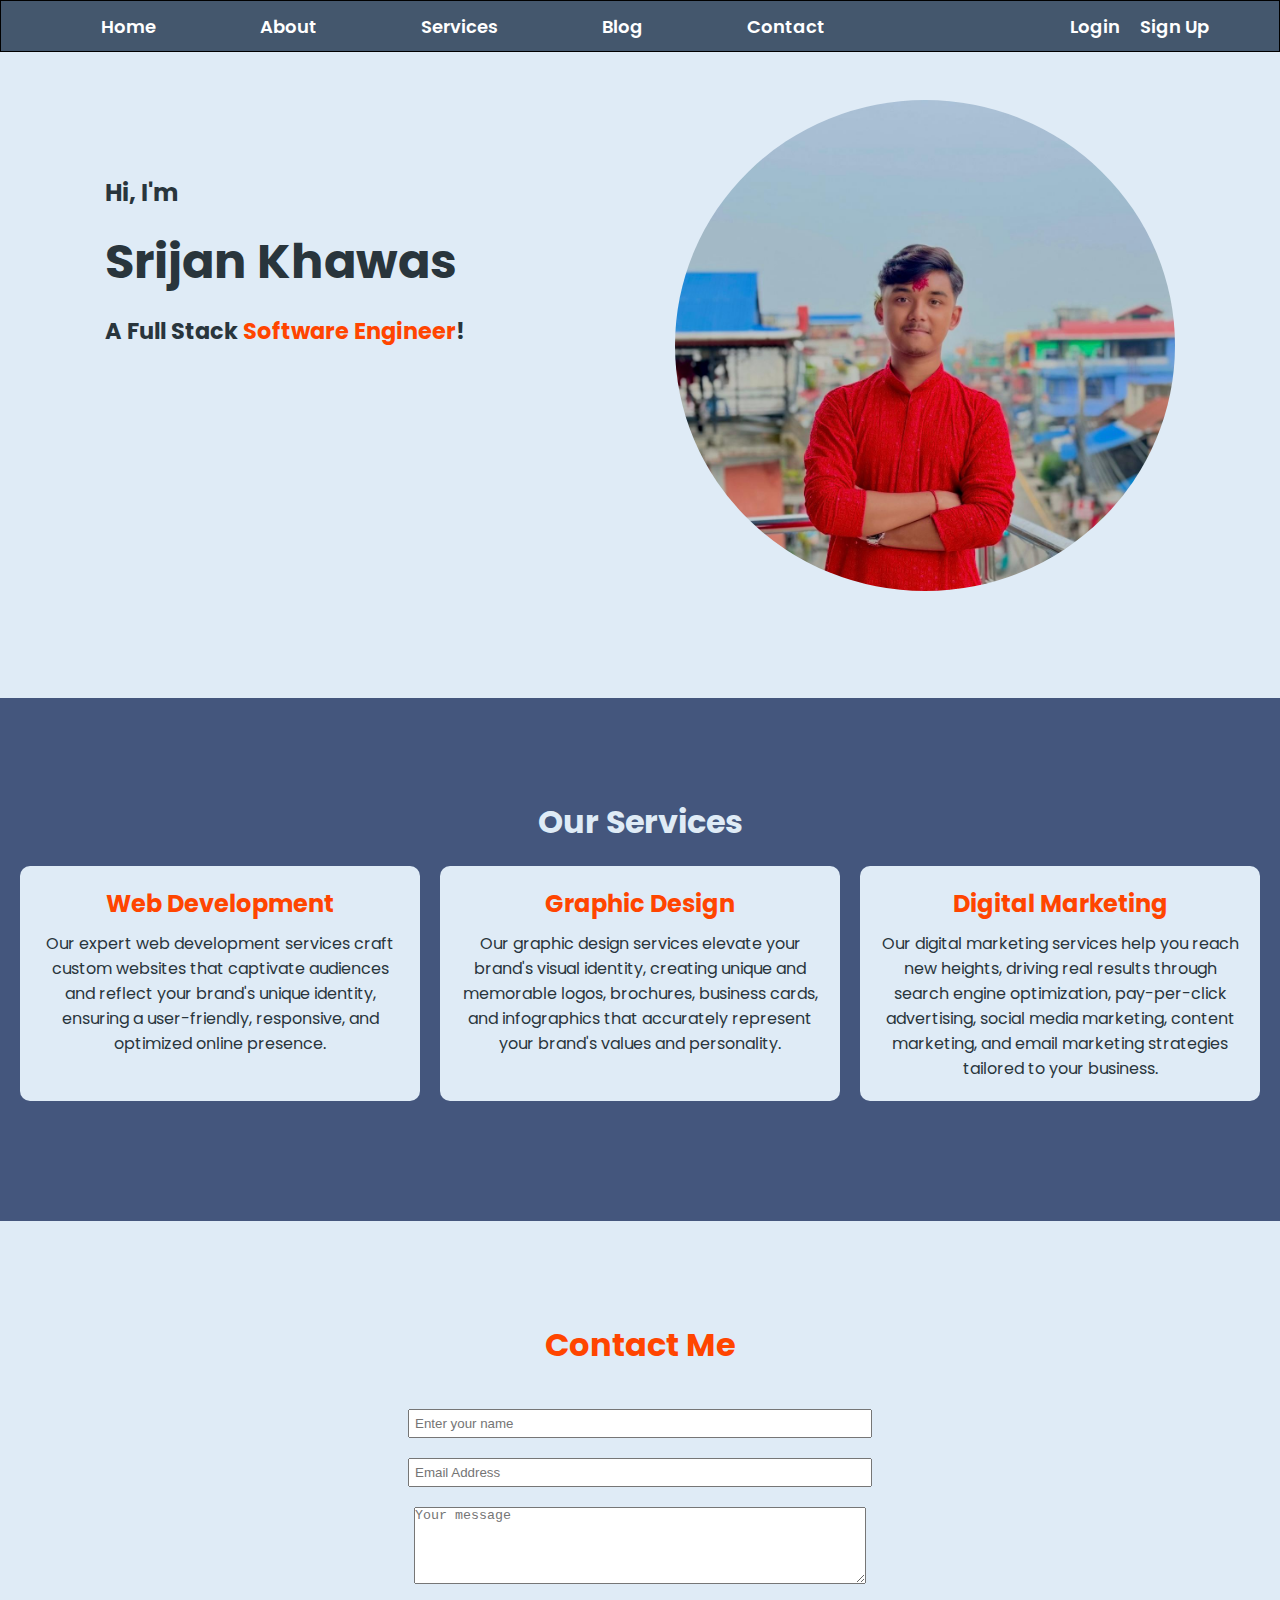
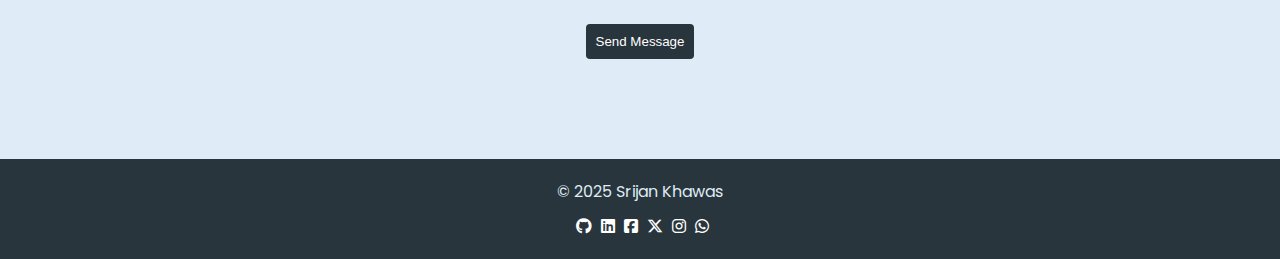
<file: index.html>
<!DOCTYPE html>
<html lang="en">
  <head>
    <meta charset="UTF-8" />
    <meta name="viewport" content="width=device-width, initial-scale=1.0" />
    <title>Personal Portfolio</title>
    <link
      rel="stylesheet"
      href="https://cdnjs.cloudflare.com/ajax/libs/font-awesome/6.7.2/css/all.min.css"
      integrity="sha512-Evv84Mr4kqVGRNSgIGL/F/aIDqQb7xQ2vcrdIwxfjThSH8CSR7PBEakCr51Ck+w+/U6swU2Im1vVX0SVk9ABhg=="
      crossorigin="anonymous"
      referrerpolicy="no-referrer"
    />
    <link rel="stylesheet" href="index.css" />
  </head>
  <body>
    <script>
      console.log("Hello World")
    </script>
    <nav class="navbar">
      <div class="navdiv">
        <ul class="nav-list">
          <a href="#"><li>Home</li></a>
          <a href="#"><li>About</li></a>
          <a href="#services"><li>Services</li></a>
          <a href="#"><li>Blog</li></a>
          <a href="#contact"><li>Contact</li></a>
        </ul>

        <ul class="user-credentials">
          <a href="#"><li>Login</li></a>
          <a href="#"><li>Sign Up</li></a>
        </ul>
      </div>
    </nav>

    <section class="hero-section">
      <div class="left-div">
        <h3>Hi, I'm</h3>
        <h1>Srijan Khawas</h1>
        <h4>A Full Stack <span id="soft-eng-text">Software Engineer</span>!</h4>
      </div>

      <div class="right-div">
        <img src="sr.jpeg" alt="my-image" />
      </div>
    </section>

    <section class="services-section" id="services">
      <h1>Our Services</h1>

      <div class="container">
        <div class="card">
          <h2>Web Development</h2>
          <p>
            Our expert web development services craft custom websites that captivate audiences and reflect your brand's unique identity, ensuring a user-friendly, responsive, and optimized online presence.
          </p>
        </div>

        <div class="card">
          <h2>Graphic Design</h2>
          <p>
            Our graphic design services elevate your brand's visual identity, creating unique and memorable logos, brochures, business cards, and infographics that accurately represent your brand's values and personality.
          </p>
        </div>

        <div class="card">
          <h2>Digital Marketing</h2>
          <p>
            Our digital marketing services help you reach new heights, driving real results through search engine optimization, pay-per-click advertising, social media marketing, content marketing, and email marketing strategies tailored to your business.
          </p>
        </div>
      </div>
    </section>

    <section class="contact-section" id="contact">
      <h1>Contact Me</h1>

      <form>
        <input type="text" id="name" placeholder="Enter your name" />
        <input type="email" id="email" placeholder="Email Address" />
        <textarea id="message" rows="5" placeholder="Your message"></textarea>

        <button type="submit">Send Message</button>
      </form>
    </section>

    <footer class="footer">
      <p>&copy; 2025 Srijan Khawas</p>

      <div class="socials">
        <a href=" https://github.com/srijankhawas001"
          ><i class="fa-brands fa-github"></i
        ></a>
        <a href=" https://www.linkedin.com/in/srijan-khawas-b33233345?utm_source=share&utm_campaign=share_via&utm_content=profile&utm_medium=ios_app"
          ><i class="fa-brands fa-linkedin"></i
        ></a>
        <a href=" https://www.facebook.com/share/15pupy1UdH/?mibextid=wwXIfr"
          ><i class="fa-brands fa-square-facebook"></i
        ></a>
        <a href=" https://x.com/Srijankhawas0_0"
          ><i class="fa-brands fa-x-twitter"></i
        ></a>
        <a href=" https://www.instagram.com/srijann_0_0/" target="_blank">
          <i class="fa-brands fa-instagram"></i>
        </a>
        <a href="https://wa.me/9827330934" target="_blank">
          <i class="fa-brands fa-whatsapp"></i>
      </div>
    </footer>
  </body>
</html>
</file>
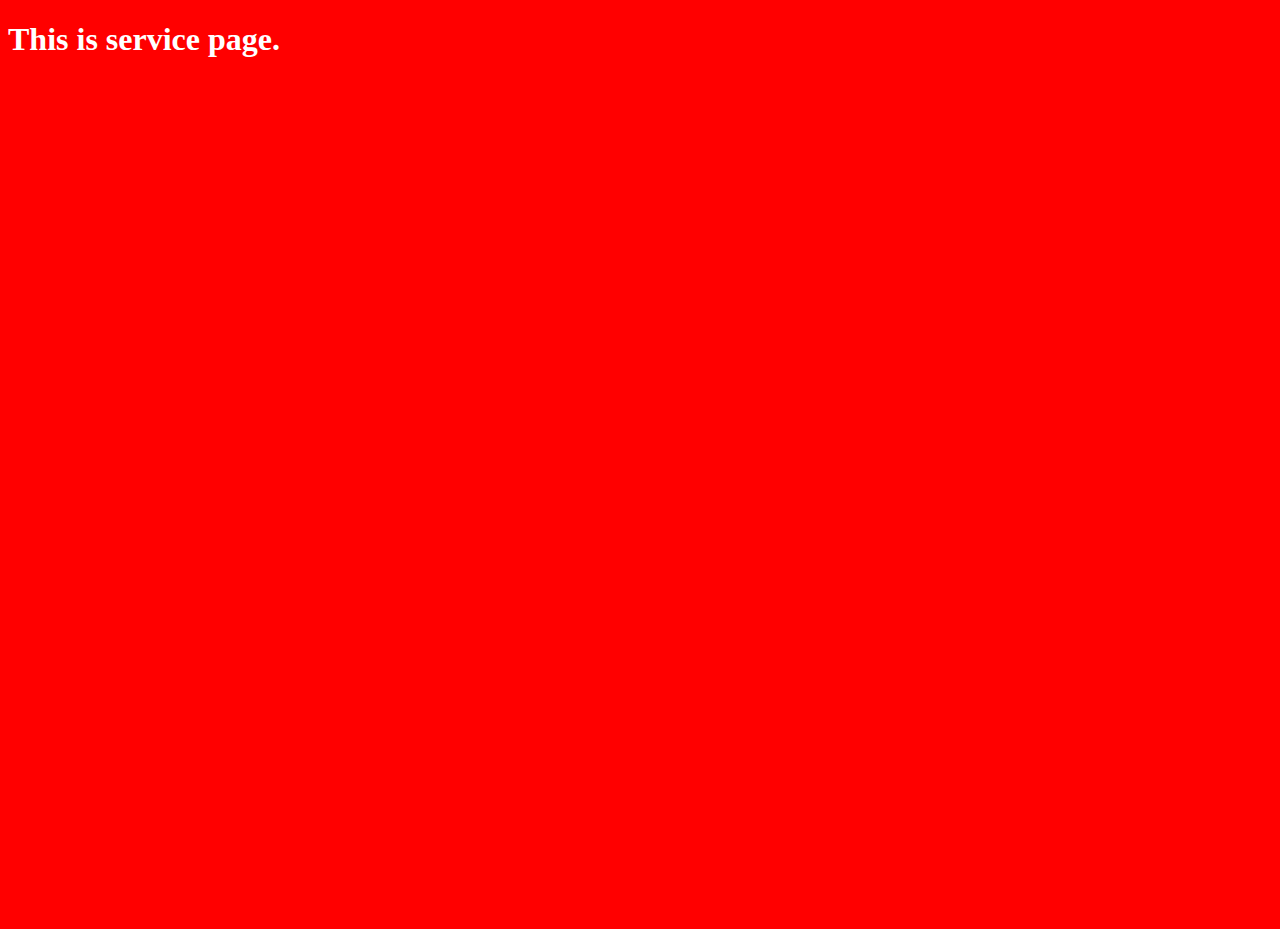
<file: services.html>
<!DOCTYPE html>
<html lang="en">
  <head>
    <meta charset="UTF-8" />
    <meta name="viewport" content="width=device-width, initial-scale=1.0" />
    <title>Services</title>
    <link rel="stylesheet" href="./services.css" />
  </head>
  <body>
    <h1>This is service page.</h1>
  </body>
</html>
</file>
<file: index.css>
@import url("https://fonts.googleapis.com/css2?family=Poppins:ital,wght@0,100;0,200;0,300;0,400;0,500;0,600;0,700;0,800;0,900;1,100;1,200;1,300;1,400;1,500;1,600;1,700;1,800;1,900&display=swap");

* {
  margin: 0;
  padding: 0;
}

body {
  font-family: "Poppins";
}

.nav-list li {
  display: inline-block;
  margin-left: 100px;
  cursor: pointer;
  font-size: large;
  font-weight: 600;
  color: white;
}

.navdiv {
  border: 1px solid black;
  background-color: #44576d;
  display: flex;
  justify-content: space-between;
  align-items: center;
  padding-right: 70px;
  height: 50px;
}
nav {
  position: fixed;
  top: 0;
  z-index: 1000;
  width: 100%;
}

a {
  text-decoration: none;
  color: white;
}

a li:hover {
  text-decoration: underline;
}

.user-credentials {
  list-style: none;
  color: white;
  cursor: pointer;
  font-size: large;
  font-weight: 600;
  display: flex;
  gap: 20px;
}

.hero-section {
  background-color: #dfebf6;
  display: flex;
  justify-content: space-around;
  height: 100%;
  padding-top: 100px;
  padding-bottom: 100px;
}

.left-div {
  display: flex;
  flex-direction: column;
  justify-content: center;
  margin-bottom: 175px;
  color: #29353c;
  gap: 16px;
}

.left-div h3 {
  font-size: 1.5em;
}

.left-div h1 {
  font-size: 3em;
}

.left-div h4 {
  font-size: 1.4em;
}

#soft-eng-text {
  color: orangered;
}

.right-div img {
  width: 500px;
  border-radius: 50%;
}

.services-section {
  background-color: #44567d;
  color: #dfebf6;
  text-align: center;
  /* padding: 50px; */
  padding-top: 100px;
  padding-bottom: 100px;
}

.container {
  display: grid;
  grid-template-columns: repeat(3, 1fr);
  gap: 20px;
  padding: 20px;
  margin: 0 auto;
}

.card {
  background-color: #dfebf6;
  color: #29353c;
  border-radius: 10px;
  padding: 20px;
}

.card h2 {
  margin-bottom: 10px;
  color: orangered;
}

.contact-section {
  padding: 100px;
  background-color: #dfebf6;
}

.contact-section h1 {
  text-align: center;
  margin-bottom: 40px;
  color: orangered;
}

.contact-section form {
  display: flex;
  flex-direction: column;
  justify-content: center;
  align-items: center;
}

input {
  width: 450px;
  margin-bottom: 20px;
  padding: 5px;
}

textarea {
  width: 450px;
}

button {
  margin-top: 40px;
  padding: 10px;
  background-color: #29353c;
  color: white;
  border: none;
  border-radius: 4px;
}

.footer {
  background-color: #29353c;
  color: #dfebf6;
  padding: 20px;
  text-align: center;
}

.footer p {
  margin-bottom: 10px;
}

i {
  margin-left: 5px;
}
.socials a:hover {
  color: red;
  background-color: white;
}
@media (max-width: 768px) {
  .nav-list li {
    margin-left: 20px;
    font-size: medium;
  }
  .user-credentials {
    font-size: medium;
    gap: 10px;
  }
  .hero-section {
    flex-direction: column;
    align-items: center;
    padding: 50px 20px;
  }
  .right-div img {
    width: 300px;
  }
  .services-section {
    height: 100vh;
    padding: 50px 20px;
  }
  .container {
    grid-template-columns: repeat(2, 1fr);
  }
  .contactFooter {
    height: 80vh;
  }
  .contact-section form {
    width: 100%;
    padding: 0 20px;
  }
  input,
  textarea {
    width: 100%;
    max-width: 400px;
  }
}

@media (max-width: 480px) {
  .nav-list li {
    display: block;
    margin: 10px 0;
  }
  .navdiv {
    flex-direction: column;
    padding: 10px;
  }
  .hero-section {
    padding: 30px 10px;
  }
  .left-div h1 {
    font-size: 2.5rem;
  }
  .left-div h4 {
    font-size: 1.2rem;
  }
  .right-div img {
    width: 100%;
    max-width: 250px;
  }
  .services-section {
    height: 100vh;
    margin-bottom: 50px;
  }
  .container {
    grid-template-columns: 1fr;
    margin-bottom: 50px;
  }
  .card {
    padding: 15px;
  }
  button {
    width: 100%;
    max-width: 400px;
  }
}
</file>
<file: services.css>
body {
    background-color: red;
    height: 100vh;
  }
  
  h1 {
    color: white;
  }
</file>
